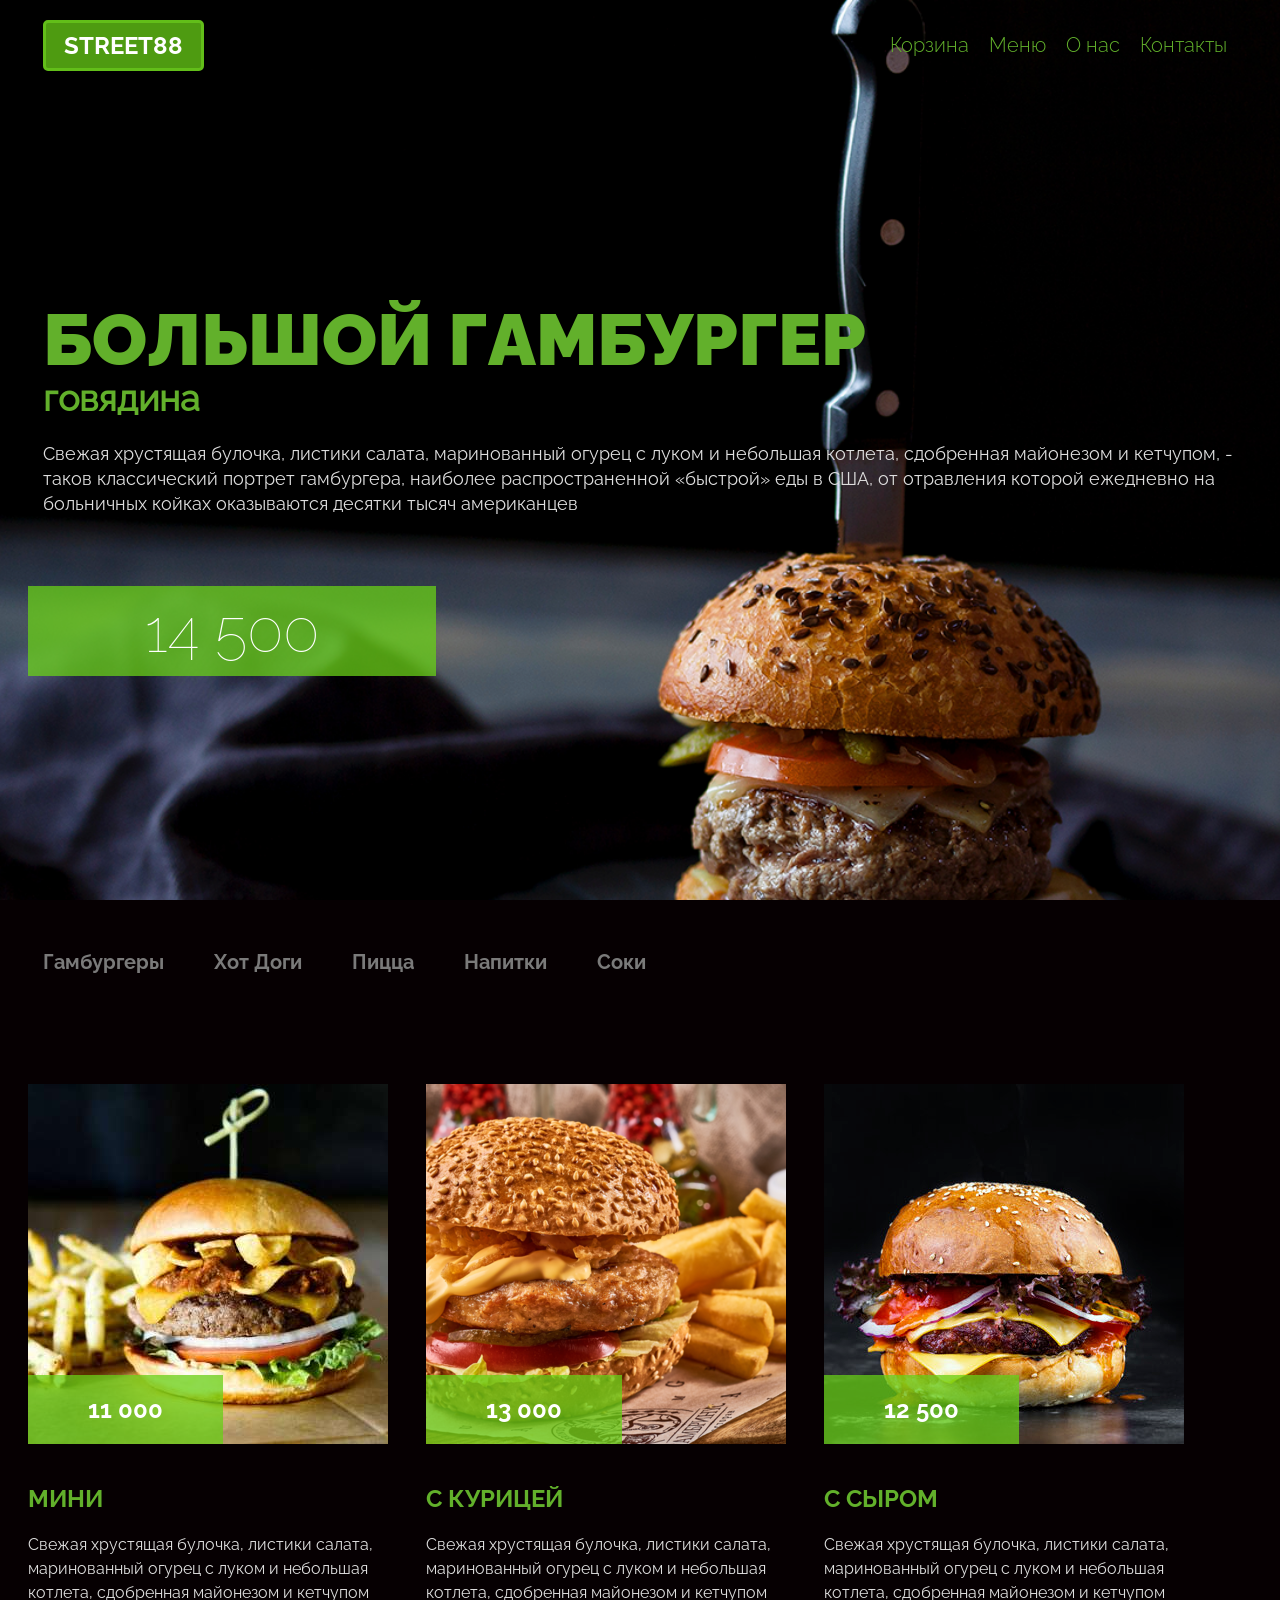
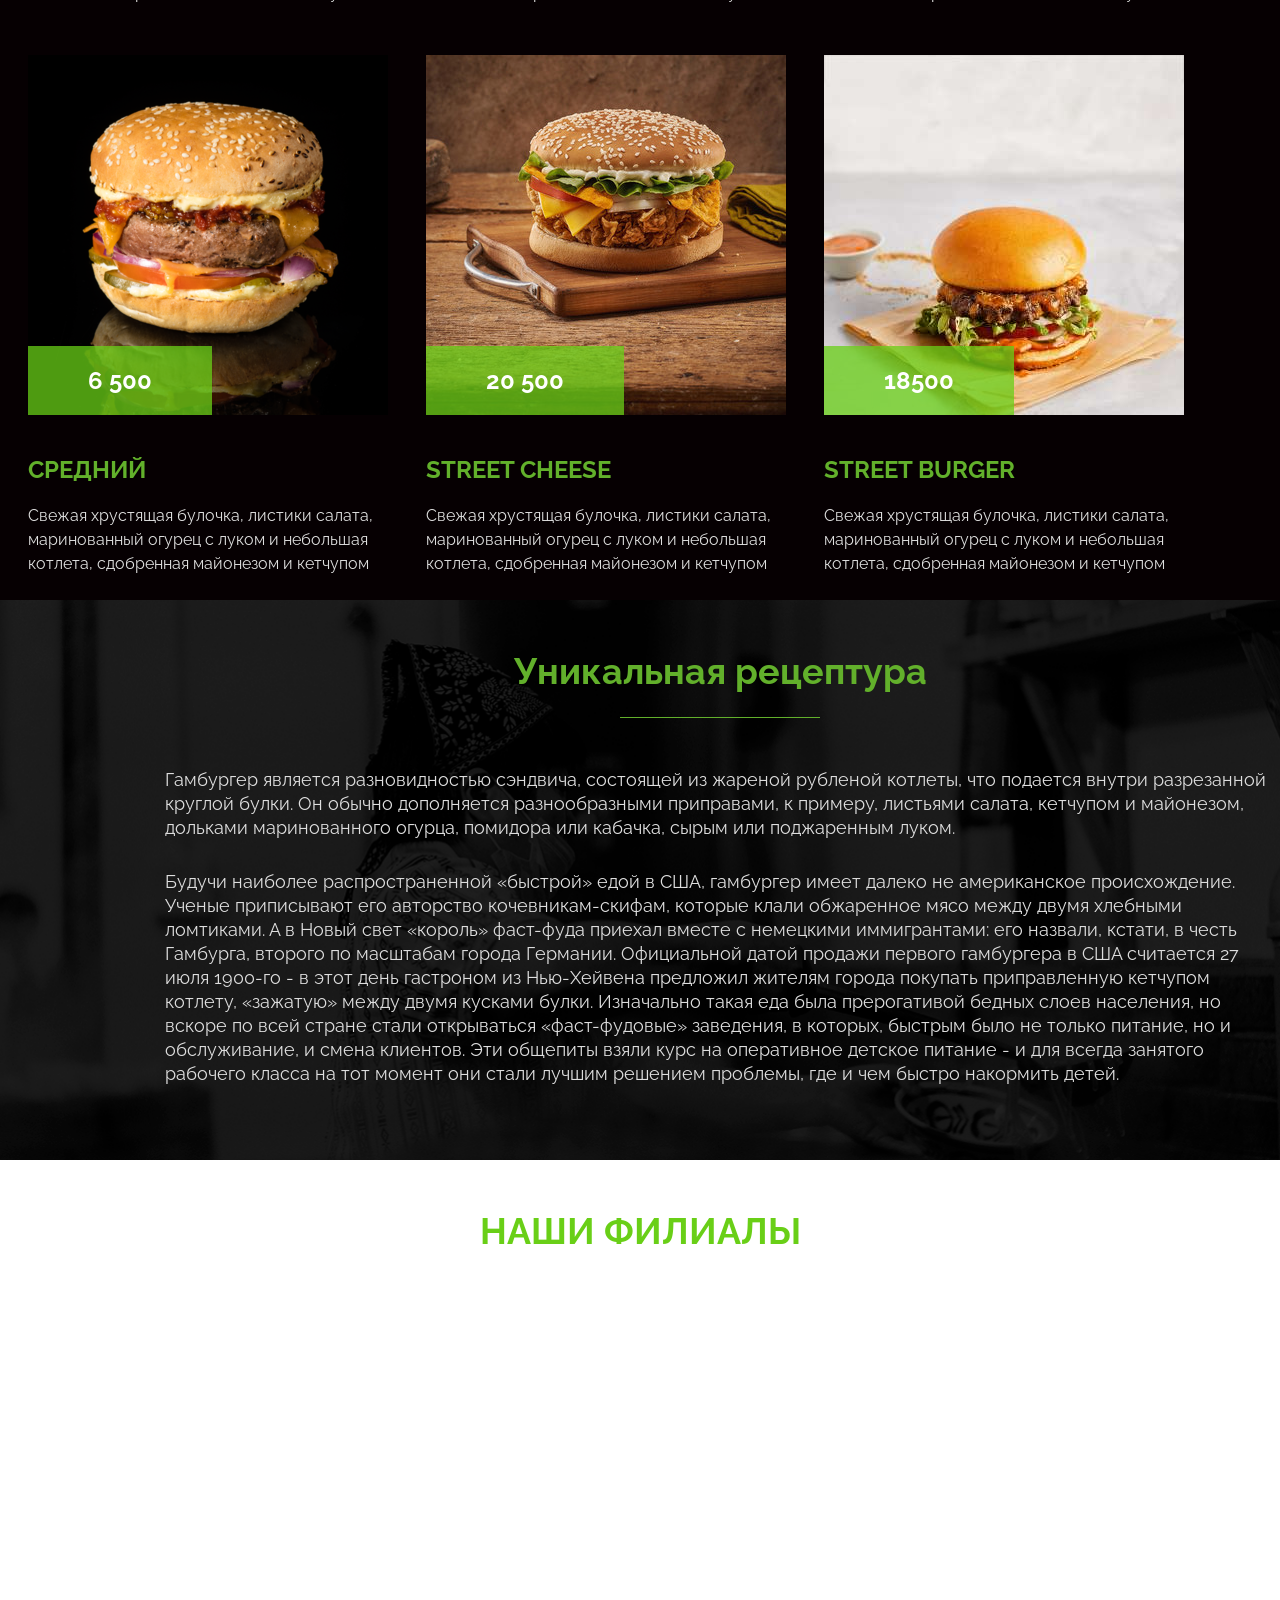
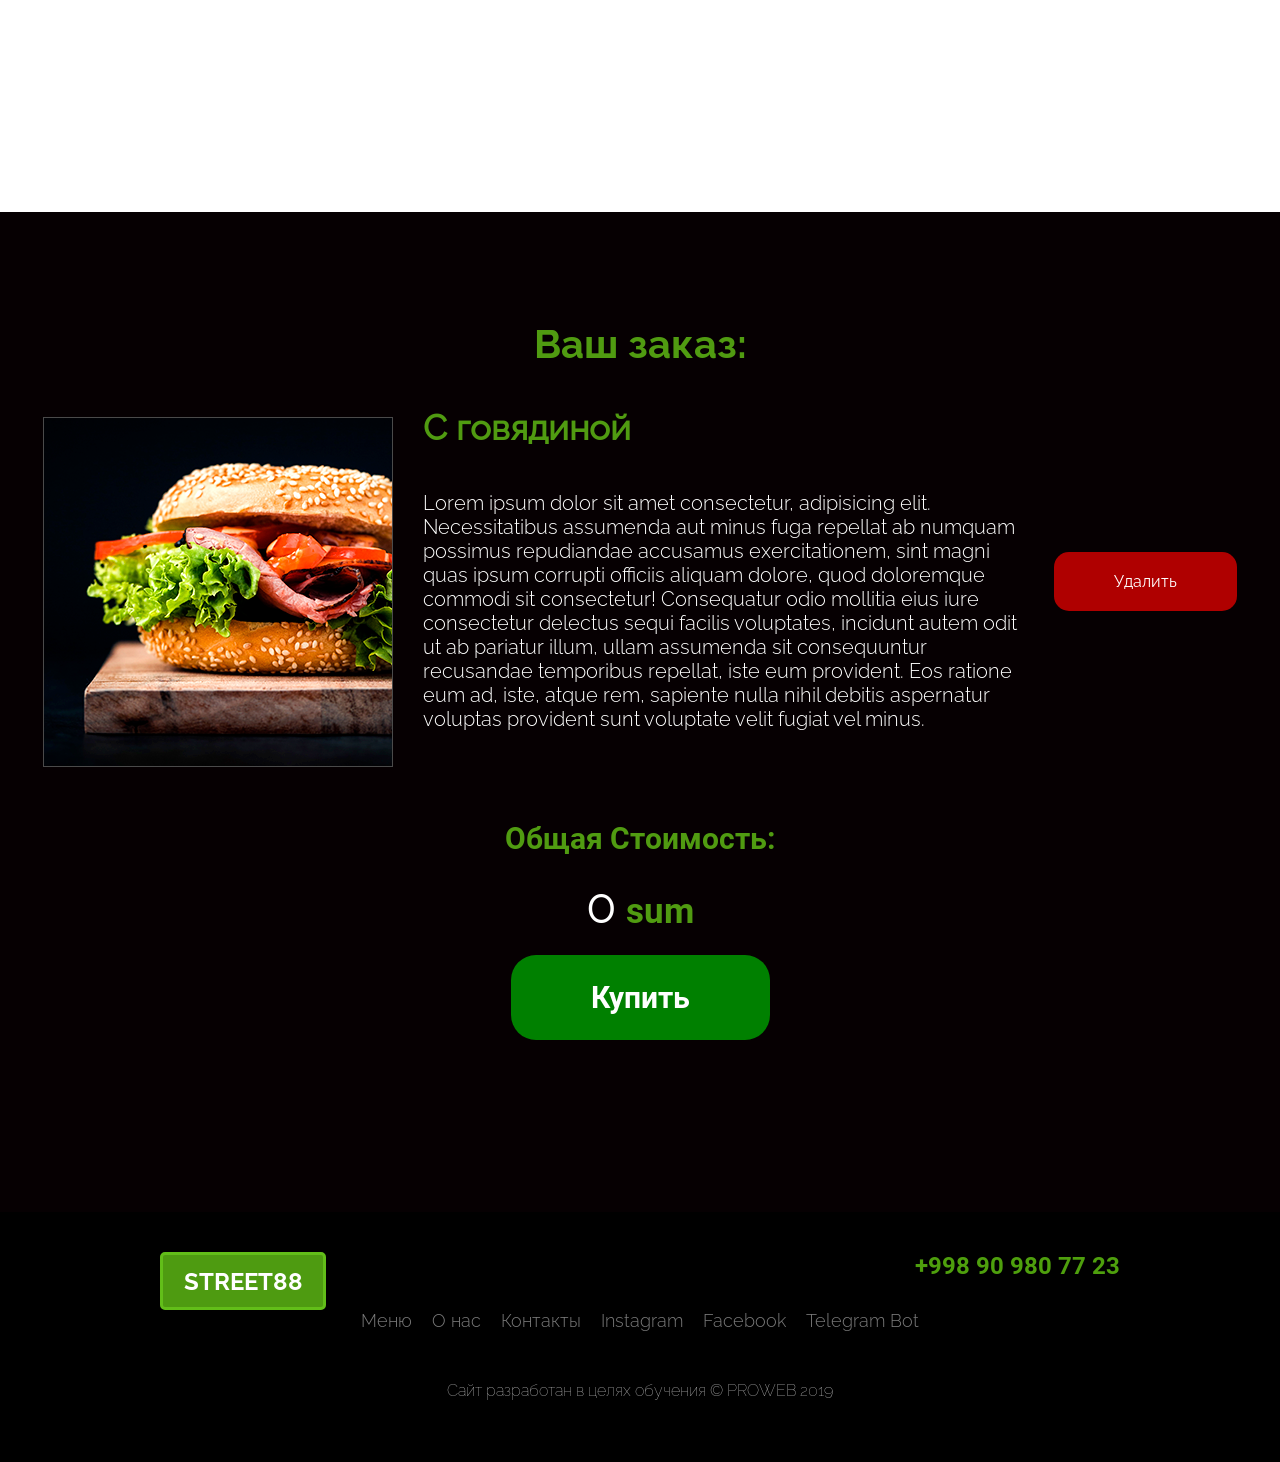
<file: index.html>
<!DOCTYPE html>
<html lang="ru">
<head>
    <meta charset="UTF-8">
    <meta name="viewport" content="width=device-width, initial-scale=1.0">
    <link rel="stylesheet" href="css/style.css">
    <link rel="stylesheet" href="fonts/stylesheet.css">
    <link rel="stylesheet" href="css/bascet.css">
    <link rel="stylesheet" href="css/media.css">
    <title>STREET88</title>
</head>
<body>
    <header class="header">
<div class="container mh-100 d-flex flex-column">
    <nav class="nav d-flex justify-content-between">
        <a href="" class="logo">street88</a>
        <ul class="nav__list d-flex">
            <li><a href="#basckeT" class="nav__list_link">Корзина 
                <span class="basket"></span>
            </a></li>
            <li><a href="#Menu" class="nav__list_link">Меню
            </a></li>
            <li><a href="#About" class="nav__list_link"> О нас
            </a></li>
            <li><a href="#footer" class="nav__list_link">Контакты
            </a></li>
        </ul>
    </nav>
        <div class="header_content flex-grow-1 row flex-column  justify-content-center d-flex">
            <h3 class="header_title col-9">
              Большой Гамбургер
            </h3>   
                  <h2 class="header_underTitle col-2">
                говядина
                </h2>  
                          <p class="header_discription col-12">
                            Свежая хрустящая булочка, листики салата, маринованный огурец с луком и небольшая котлета, сдобренная майонезом и кетчупом, - таков классический портрет гамбургера, наиболее распространенной «быстрой» еды в США, от отравления которой ежедневно на больничных койках оказываются десятки тысяч американцев   
                          </p>
                          <div class="header_price col-4">
                              14 500
                          </div>
        </div>
</div>
    </header>
    <main class="main">
        <div class="main_menu" id="Menu">
            <div class="container">
                    <ul class="main_menu_link">
                        <li>
                            <a href="" class="main_menu_list_link main_menu_list_link_burger active">Гамбургеры</a></li>
                        <li>
                            <a href="" class="main_menu_list_link main_menu_list_link_hotDog">Хот Доги</a></li>
                        <li>
                            <a href="" class="main_menu_list_link main_menu_list_link_pizza">Пицца</a></li>
                        <li>
                            <a href="" class="main_menu_list_link main_menu_list_link_dink">Напитки</a></li>
                        <li>
                            <a href="" class="main_menu_list_link main_menu_list_link_fruct">Соки</a></li>
                    </ul>
                    
                </div>
            <div class="container main__items" >
                <div class="positions row container">
                    <div class="main_restauranst_menu main_burger_menu row active">
                    <div class="main_cards col-4">
                        <div class="card" id="Mini">
                            <div class="card_content">
                                <a href="" class="card_content_add">
                                    Добавить в корзину
                                </a>
                                <p class="card_content_price">
                                    11 000
                                </p>
                                <img src="imges/mini_burger.jpg" alt="" class="card_img_">
                            </div>
                            <h3 class="card_title ">
                                Мини
                            </h3>
                            <p class="card_description">
                                Свежая хрустящая булочка, листики салата, маринованный огурец с луком и небольшая котлета, сдобренная майонезом и кетчупом
                            </p>
                        </div>
                    </div>
                    <div class="main_cards col-4">
                        <div class="card" id="Chicken">
                            <div class="card_content">
                                <a href="" class="card_content_add">
                                    Добавить в корзину
                                </a>
                                <p class="card_content_price">
                                    13 000
                                </p>
                                <img src="imges/chicken_burger.png" alt="" class="card_img_">
                            </div>
                            <h3 class="card_title ">
                                С курицей
                            </h3>
                            <p class="card_description">
                                Свежая хрустящая булочка, листики салата, маринованный огурец с луком и небольшая котлета, сдобренная майонезом и кетчупом
                            </p>
                        </div>
                    </div>
                    <div class="main_cards col-4">
                        <div class="card" id="Cheese">
                            <div class="card_content">
                                <a href="" class="card_content_add">
                                    Добавить в корзину
                                </a>
                                <p class="card_content_price">
                                    12 500
                                </p>
                                <img src="imges/cheese_burger.png" alt="" class="card_img_">
                            </div>
                            <h3 class="card_title ">
                                С сыром
                            </h3>
                            <p class="card_description">
                                Свежая хрустящая булочка, листики салата, маринованный огурец с луком и небольшая котлета, сдобренная майонезом и кетчупом
                            </p>
                        </div>
                    </div>
                    <div class="main_cards col-4">
                        <div class="card" id="Middle">
                            <div class="card_content">
                                <a href="" class="card_content_add">
                                    Добавить в корзину
                                </a>
                                <p class="card_content_price">
                                    6 500
                                </p>
                                <img src="imges/middle_burger.png" alt="" class="card_img_">
                            </div>
                            <h3 class="card_title ">
                                Средний
                            </h3>
                            <p class="card_description">
                                Свежая хрустящая булочка, листики салата, маринованный огурец с луком и небольшая котлета, сдобренная майонезом и кетчупом
                            </p>
                        </div>
                    </div>
                    <div class="main_cards col-4">
                        <div class="card" id="StreetCh">
                            <div class="card_content">
                                <a href="" class="card_content_add">
                                    Добавить в корзину
                                </a>
                                <p class="card_content_price">
                                    20 500
                                </p>
                                <img src="imges/Street Cheese.jpg" alt="" class="card_img_">
                            </div>
                            <h3 class="card_title ">
                                Street Cheese
                            </h3>
                            <p class="card_description">
                                Свежая хрустящая булочка, листики салата, маринованный огурец с луком и небольшая котлета, сдобренная майонезом и кетчупом
                            </p>
                        </div>
                    </div>
                    <div class="main_cards col-4">
                        <div class="card" id="Street">
                            <div class="card_content">
                                <a href="" class="card_content_add">
                                    Добавить в корзину
                                </a>
                                <p class="card_content_price">
                                    18500
                                </p>
                                <img src="imges/STREET BURGER.jpg" alt="" class="card_img_">
                            </div>
                            <h3 class="card_title ">
                                Street Burger
                            </h3>
                            <p class="card_description">
                                Свежая хрустящая булочка, листики салата, маринованный огурец с луком и небольшая котлета, сдобренная майонезом и кетчупом
                            </p>
                        </div>
                    </div>                        
                    </div>
                    <div class="main_restauranst_menu main_hotDog_menu row">
                        <div class="main_cards col-4">
                            <div class="card" id="Royal">
                                <div class="card_content">
                                    <a href="" class="card_content_add">
                                        Добавить в корзину
                                    </a>
                                    <p class="card_content_price">
                                        13 500
                                    </p>
                                    <img src="imges/HotDog.png" alt="" class="card_img_ hotDobcardsImg">
                                </div>
                                <h3 class="card_title ">
                                    Королевский
                                </h3>
                                <p class="card_description">
                                    Свежая хрустящая булочка, листики салата, маринованный огурец с луком и небольшая сосиска, сдобренная майонезом и кетчупом
                                </p>
                            </div>
                        </div>
                        <div class="main_cards col-4">
                            <div class="card" id="Classical">
                                <div class="card_content">
                                    <a href="" class="card_content_add">
                                        Добавить в корзину
                                    </a>
                                    <p class="card_content_price">
                                        7000
                                    </p>
                                    <img src="imges/png-transparent-hot-dog-bun-hamburger-toast-hot-dog-food-beef-ketchup-thumbnail-removebg-preview.png" alt="" class="card_img_ hotDobcardsImg">
                                </div>
                                <h3 class="card_title ">
                                    Классический Хотдог
                                </h3>
                                <p class="card_description">
                                    Свежая хрустящая булочка, листики салата, маринованный огурец с луком и небольшая сосиска, сдобренная майонезом и кетчупом
                                </p>
                            </div>
                        </div>
                        <div class="main_cards col-4">
                            <div class="card" id="Hotdog">
                                <div class="card_content">
                                    <a href="" class="card_content_add">
                                        Добавить в корзину
                                    </a>
                                    <p class="card_content_price">
                                        9000
                                    </p>
                                    <img src="imges/Hotdog_O-removebg-preview.png" alt="" class="card_img_ hotDobcardsImg">
                                </div>
                                <h3 class="card_title ">
                                    Обычный Хотдог
                                </h3>
                                <p class="card_description">
                                    Свежая хрустящая булочка, листики салата, маринованный огурец с луком и небольшая сосиска, сдобренная майонезом и кетчупом
                                </p>
                            </div>
                        </div>
                        <div class="main_cards col-4">
                            <div class="card" id="Big">
                                <div class="card_content">
                                    <a href="" class="card_content_add">
                                        Добавить в корзину
                                    </a>
                                    <p class="card_content_price">
                                        8500
                                    </p>
                                    <img src="imges/Big HotDog.jpg" alt="" class="card_img_ hotDobcardsImg">
                                </div>
                                <h3 class="card_title ">
                                    Обычный Хотдог
                                </h3>
                                <p class="card_description">
                                    Свежая хрустящая булочка, листики салата, маринованный огурец с луком и небольшая сосиска, сдобренная майонезом и кетчупом
                                </p>
                            </div>
                        </div>
                        <div class="main_cards col-4">
                            <div class="card" id="CheeseH">
                                <div class="card_content">
                                    <a href="" class="card_content_add">
                                        Добавить в корзину
                                    </a>
                                    <p class="card_content_price">
                                        10 000
                                    </p>
                                    <img src="imges/CheeseH.jpg" alt="" class="card_img_ hotDobcardsImg">
                                </div>
                                <h3 class="card_title ">
                                    Сырный Хотдог
                                </h3>
                                <p class="card_description">
                                    Свежая хрустящая булочка, листики салата, маринованный огурец с луком и небольшая сосиска, сдобренная майонезом и кетчупом
                                </p>
                            </div>
                        </div>
                        <div class="main_cards col-4">
                            <div class="card" id="MiddleH">
                                <div class="card_content">
                                    <a href="" class="card_content_add">
                                        Добавить в корзину
                                    </a>
                                    <p class="card_content_price">
                                        6 500
                                    </p>
                                    <img src="imges/HotDog.png" alt="" class="card_img_ hotDobcardsImg">
                                </div>
                                <h3 class="card_title ">
                                    Обычный Хотдог
                                </h3>
                                <p class="card_description">
                                    Свежая хрустящая булочка, листики салата, маринованный огурец с луком и небольшая сосиска, сдобренная майонезом и кетчупом
                                </p>
                            </div>
                        </div>                        
                    </div>
                    <div class="main_restauranst_menu main_Pizza_menu row">
                        <div class="main_cards col-4">
                            <div class="card" id="Pepperoni">
                                <div class="card_content">
                                    <a href="" class="card_content_add">
                                        Добавить в корзину
                                    </a>
                                    <p class="card_content_price">
                                        60 000
                                    </p>
                                    <img src="imges/peperoni.jpg" alt="" class="card_img_">
                                </div>
                                <h3 class="card_title ">
                                    Пепперони
                                </h3>
                                <p class="card_description">
                                    Свежая хрустящая булочка, листики салата, маринованный огурец с луком и небольшая сосиска, сдобренная майонезом и кетчупом
                                </p>
                            </div>
                        </div>
                        <div class="main_cards col-4">
                            <div class="card" id="Combined">
                                <div class="card_content">
                                    <a href="" class="card_content_add">
                                        Добавить в корзину
                                    </a>
                                    <p class="card_content_price">
                                        61 000
                                    </p>
                                    <img src="imges/Комбинированная.jpg" alt="" class="card_img_">
                                </div>
                                <h3 class="card_title ">
                                    Комбинированная
                                </h3>
                                <p class="card_description">
                                    Свежая хрустящая булочка, листики салата, маринованный огурец с луком и небольшая сосиска, сдобренная майонезом и кетчупом
                                </p>
                            </div>
                        </div>
                        <div class="main_cards col-4">
                            <div class="card" id="Caesar">
                                <div class="card_content">
                                    <a href="" class="card_content_add">
                                        Добавить в корзину
                                    </a>
                                    <p class="card_content_price">
                                        63 000
                                    </p>
                                    <img src="imges/cesar.jpg" alt="" class="card_img_">
                                </div>
                                <h3 class="card_title ">
                                    Цезарь
                                </h3>
                                <p class="card_description">
                                    Свежая хрустящая булочка, листики салата, маринованный огурец с луком и небольшая сосиска, сдобренная майонезом и кетчупом
                                </p>
                            </div>
                        </div>
                        <div class="main_cards col-4">
                            <div class="card" id="Four">
                                <div class="card_content">
                                    <a href="" class="card_content_add">
                                        Добавить в корзину
                                    </a>
                                    <p class="card_content_price">
                                        56 000
                                    </p>
                                    <img src="imges/chetire-sezona.jpg" alt="" class="card_img_">
                                </div>
                                <h3 class="card_title ">
                                    Четыре сезона
                                </h3>
                                <p class="card_description">
                                    Свежая хрустящая булочка, листики салата, маринованный огурец с луком и небольшая сосиска, сдобренная майонезом и кетчупом
                                </p>
                            </div>
                        </div>
                        <div class="main_cards col-4">
                            <div class="card" id="FourCh">
                                <div class="card_content">
                                    <a href="" class="card_content_add">
                                        Добавить в корзину
                                    </a>
                                    <p class="card_content_price">
                                        63 000
                                    </p>
                                    <img src="imges/chetire-sira.jpg" alt="" class="card_img_">
                                </div>
                                <h3 class="card_title ">
                                    Четыре Сыра
                                </h3>
                                <p class="card_description">
                                    Свежая хрустящая булочка, листики салата, маринованный огурец с луком и небольшая сосиска, сдобренная майонезом и кетчупом
                                </p>
                            </div>
                        </div>
                        <div class="main_cards col-4">
                            <div class="card" id="Mushroom">
                                <div class="card_content">
                                    <a href="" class="card_content_add">
                                        Добавить в корзину
                                    </a>
                                    <p class="card_content_price">
                                        54 000
                                    </p>
                                    <img src="imges/gribnaya-1.jpg" alt="" class="card_img_">
                                </div>
                                <h3 class="card_title ">
                                    Грибная
                                </h3>
                                <p class="card_description">
                                    Свежая хрустящая булочка, листики салата, маринованный огурец с луком и небольшая сосиска, сдобренная майонезом и кетчупом
                                </p>
                            </div>
                        </div>                        
                    </div>
                    <div class="main_restauranst_menu main_Drinks_menu row">
                        <div class="main_cards col-4">
                            <div class="card" id="Coca">
                                <div class="card_content">
                                    <a href="" class="card_content_add">
                                        Добавить в корзину
                                    </a>
                                    <p class="card_content_price">
                                        7 000
                                    </p>
                                    <img src="imges/кока-кола_0_5-removebg-preview.png" alt="" class="card_img_">
                                </div>
                                <h3 class="card_title ">
                                    Coca-Cola 0.5
                                </h3>
                                <p class="card_description">
                                    Свежая хрустящая булочка, листики салата, маринованный огурец с луком и небольшая сосиска, сдобренная майонезом и кетчупом
                                </p>
                            </div>
                        </div>
                        <div class="main_cards col-4">
                            <div class="card" id="Vater">
                                <div class="card_content">
                                    <a href="" class="card_content_add">
                                        Добавить в корзину
                                    </a>
                                    <p class="card_content_price">
                                        2 500
                                    </p>
                                    <img src="imges/ВлдаСГазом-removebg-preview.png" alt="" class="card_img_">
                                </div>
                                <h3 class="card_title ">
                                    Вода с газом 0,5 л
                                </h3>
                                <p class="card_description">
                                    Свежая хрустящая булочка, листики салата, маринованный огурец с луком и небольшая сосиска, сдобренная майонезом и кетчупом
                                </p>
                            </div>
                        </div>
                        <div class="main_cards col-4">
                            <div class="card" id="Mojito">
                                <div class="card_content">
                                    <a href="" class="card_content_add">
                                        Добавить в корзину
                                    </a>
                                    <p class="card_content_price">
                                        15 900
                                    </p>
                                    <img src="imges/МохитоКлассический.jpg" alt="" class="card_img_">
                                </div>
                                <h3 class="card_title ">
                                    Мохито Классический
                                </h3>
                                <p class="card_description">
                                    Свежая хрустящая булочка, листики салата, маринованный огурец с луком и небольшая сосиска, сдобренная майонезом и кетчупом
                                </p>
                            </div>
                        </div>
                        <div class="main_cards col-4">
                            <div class="card" id="Juice">
                                <div class="card_content">
                                    <a href="" class="card_content_add">
                                        Добавить в корзину
                                    </a>
                                    <p class="card_content_price">
                                        20 000 
                                    </p>
                                    <img src="imges/espresso_coffe-removebg-preview.png" alt="" class="card_img_">
                                </div>
                                <h3 class="card_title ">
                                    Кофе Эспрессо 
                                </h3>
                                <p class="card_description">
                                    Свежая хрустящая булочка, листики салата, маринованный огурец с луком и небольшая сосиска, сдобренная майонезом и кетчупом
                                </p>
                            </div>
                        </div>
                        <div class="main_cards col-4">
                            <div class="card" id="Pepsi">
                                <div class="card_content">
                                    <a href="" class="card_content_add">
                                        Добавить в корзину
                                    </a>
                                    <p class="card_content_price">
                                        9 500
                                    </p>
                                    <img src="imges/napitok-pepsi-kola.jpg" alt="" class="card_img_">
                                </div>
                                <h3 class="card_title ">
                                    Pepsi 1.5 L
                                </h3>
                                <p class="card_description">
                                    Свежая хрустящая булочка, листики салата, маринованный огурец с луком и небольшая сосиска, сдобренная майонезом и кетчупом
                                </p>
                            </div>
                        </div>
                        <div class="main_cards col-4">
                            <div class="card" id="Dark">
                                <div class="card_content">
                                    <a href="" class="card_content_add">
                                        Добавить в корзину
                                    </a>
                                    <p class="card_content_price">
                                        5000 
                                    </p>
                                    <img src="imges/koffe.jpg" alt="" class="card_img_">
                                </div>
                                <h3 class="card_title ">
                                    Чёрный кофе
                                </h3>
                                <p class="card_description">
                                    Свежая хрустящая булочка, листики салата, маринованный огурец с луком и небольшая сосиска, сдобренная майонезом и кетчупом
                                </p>
                            </div>
                        </div>                        
                    </div>
                    <div class="main_restauranst_menu main_Juice_menu row">
                        <div class="main_cards col-4">
                            <div class="card" id="CHERRY">
                                <div class="card_content">
                                    <a href="" class="card_content_add">
                                        Добавить в корзину
                                    </a>
                                    <p class="card_content_price">
                                        9 200
                                    </p>
                                    <img src="imges/DenaCherre.png" alt="" class="card_img_">
                                </div>
                                <h3 class="card_title ">
                                    DENA cherry  1L

                                </h3>
                                <p class="card_description">
                                    Свежая хрустящая булочка, листики салата, маринованный огурец с луком и небольшая сосиска, сдобренная майонезом и кетчупом
                                </p>
                            </div>
                        </div>
                        <div class="main_cards col-4">
                            <div class="card" id="APPLE">
                                <div class="card_content">
                                    <a href="" class="card_content_add">
                                        Добавить в корзину
                                    </a>
                                    <p class="card_content_price">
                                        9 200
                                    </p>
                                    <img src="imges/dena_aplle.png" alt="" class="card_img_">
                                </div>
                                <h3 class="card_title ">
                                    DENA apple  1L
                                </h3>
                                <p class="card_description">
                                    Свежая хрустящая булочка, листики салата, маринованный огурец с луком и небольшая сосиска, сдобренная майонезом и кетчупом
                                </p>
                            </div>
                        </div>
                        <div class="main_cards col-4">
                            <div class="card" id="ORANGE">
                                <div class="card_content">
                                    <a href="" class="card_content_add">
                                        Добавить в корзину
                                    </a>
                                    <p class="card_content_price">
                                        9 200
                                    </p>
                                    <img src="imges/denaOrange.png" alt="" class="card_img_">
                                </div>
                                <h3 class="card_title ">
                                    DENA orange  1L
                                </h3>
                                <p class="card_description">
                                    Свежая хрустящая булочка, листики салата, маринованный огурец с луком и небольшая сосиска, сдобренная майонезом и кетчупом
                                </p>
                            </div>
                        </div>
                        <div class="main_cards col-4">
                            <div class="card" id="MULTIFRUIT">
                                <div class="card_content">
                                    <a href="" class="card_content_add">
                                        Добавить в корзину
                                    </a>
                                    <p class="card_content_price">
                                        9 200
                                    </p>
                                    <img src="imges/Multifruit.png" alt="" class="card_img_">
                                </div>
                                <h3 class="card_title ">
                                    DENA multifruit  1L 
                                </h3>
                                <p class="card_description">
                                    Свежая хрустящая булочка, листики салата, маринованный огурец с луком и небольшая сосиска, сдобренная майонезом и кетчупом
                                </p>
                            </div>
                        </div>
                        <div class="main_cards col-4">
                            <div class="card" id="EXOTIC">
                                <div class="card_content">
                                    <a href="" class="card_content_add">
                                        Добавить в корзину
                                    </a>
                                    <p class="card_content_price">
                                        9 200
                                    </p>
                                    <img src="imges/Exotic.png" alt="" class="card_img_">
                                </div>
                                <h3 class="card_title ">
                                    DENA exotic  1L 
                                </h3>
                                <p class="card_description">
                                    Свежая хрустящая булочка, листики салата, маринованный огурец с луком и небольшая сосиска, сдобренная майонезом и кетчупом
                                </p>
                            </div>
                        </div>
                        <div class="main_cards col-4">
                            <div class="card" id="MOJITO">
                                <div class="card_content">
                                    <a href="" class="card_content_add">
                                        Добавить в корзину
                                    </a>
                                    <p class="card_content_price">
                                        9 200
                                    </p>
                                    <img src="imges/Mojito.png" alt="" class="card_img_">
                                </div>
                                <h3 class="card_title ">
                                    DENA mojito  1L 
                                </h3>
                                <p class="card_description">
                                    Свежая хрустящая булочка, листики салата, маринованный огурец с луком и небольшая сосиска, сдобренная майонезом и кетчупом
                                </p>
                            </div>
                        </div>                        
                    </div>
                </div>
            </div>
            </div>
            <div class="footer_main" id="About">
                <div class="footer_main_title">
                Уникальная рецептура
                </div>
                <div class="footer_main_text">
                    <p class="footer_main_text_1">
                        Гамбургер является разновидностью сэндвича, состоящей из жареной рубленой котлеты, что подается внутри разрезанной круглой булки. Он обычно дополняется разнообразными приправами, к примеру, листьями салата, кетчупом и майонезом, дольками маринованного огурца, помидора или кабачка, сырым или поджаренным луком.
                    </p>
                   
                    <p class="footer_main_text_2">
                        Будучи наиболее распространенной «быстрой» едой в США, гамбургер имеет далеко не американское происхождение. Ученые приписывают его авторство кочевникам-скифам, которые клали обжаренное мясо между двумя хлебными ломтиками. А в Новый свет «король» фаст-фуда приехал вместе с немецкими иммигрантами: его назвали, кстати, в честь Гамбурга, второго по масштабам города Германии. Официальной датой продажи первого гамбургера в США считается 27 июля 1900-го - в этот день гастроном из Нью-Хейвена предложил жителям города покупать приправленную кетчупом котлету, «зажатую» между двумя кусками булки. Изначально такая еда была прерогативой бедных слоев населения, но вскоре по всей стране стали открываться «фаст-фудовые» заведения, в которых, быстрым было не только питание, но и обслуживание, и смена клиентов. Эти общепиты взяли курс на оперативное детское питание - и для всегда занятого рабочего класса на тот момент они стали лучшим решением проблемы, где и чем быстро накормить детей.
                    </p>
                </div>
            </div>
            <div class="main_map_title">
                Наши филиалы
            </div>
            <div class="main_map">
                <iframe class="map" src="https://www.google.com/maps/embed?pb=!1m18!1m12!1m3!1d2996.707806973746!2d69.28840151572543!3d41.315219708428195!2m3!1f0!2f0!3f0!3m2!1i1024!2i768!4f13.1!3m3!1m2!1s0x38aef4d376395311%3A0x2f977e6f6b98ad7!2sStreet77!5e0!3m2!1sru!2s!4v1604913145034!5m2!1sru!2s" frameborder="0"  allowfullscreen="" aria-hidden="false" tabindex="0"></iframe>
            </div>
            <section class="bascket" id="basckeT">
                <h2 class="buy_title">
                    Ваш заказ:
                </h2>
                <div class="orders">
                    <div class="orders_content">
                        <div class="orders_cards container">
                            <div class="Orders_Card">
                                <div class="Orders_Card_content">
                                    <div class="Orders_Card_left_content">
                                     <img src="imges/photo.png" alt="" class="Orders_Card">    
                                    </div>
                                    <div class="Orders_Card_right_content">
                                        <h3 class="Orders_Card_title">
                                            С говядиной
                                        </h3>
                                        <p class="Orders_Card_description">
                                            Lorem ipsum dolor sit amet consectetur, adipisicing elit. Necessitatibus assumenda aut minus fuga repellat ab numquam possimus repudiandae accusamus exercitationem, sint magni quas ipsum corrupti officiis aliquam dolore, quod doloremque commodi sit consectetur! Consequatur odio mollitia eius iure consectetur delectus sequi facilis voluptates, incidunt autem odit ut ab pariatur illum, ullam assumenda sit consequuntur recusandae temporibus repellat, iste eum provident. Eos ratione eum ad, iste, atque rem, sapiente nulla nihil debitis aspernatur voluptas provident sunt voluptate velit fugiat vel minus.
                                        </p>
                                    </div>
                                    <div class="Orders_Card_bottom_content">
                                    <a href="" class="Orders_Card_Button">
                                        Удалить
                                    </a>                                    
                                    </div>
    
                                </div>                   
                            </div>
                        </div>
                    </div>
                </div>
                <div class="FinishPrice">
                    <p class="AllPrice">
                        Общая Стоимость:
                    </p>
                    <p class="ThisPrice">
                        <span class="ThisPriceSpan">0</span> sum
                    </p>
                </div>
                <a href="" class="Global_buy_bottom">
                    Купить
                </a>
            </section>
    </main>
    <footer class="footer" id="footer">
        <nav class="footer_nav d-flex flex-column ">
            <div class="footer__nav_margin">
                <div class="footer_content">
                        <a href="" class="footer_logo_right">
                            Street88
                        </a>
                        <p class="footer_num_left">
                            +998 90 980 77 23
                        </p>
                        
                    </div>
               
                <ul class="footer_nav__list d-flex justify-content-center">
                    <li><a href="" class="footer_nav__list_link">Меню           
                        </a></li>
                    <li><a href="" class="footer_nav__list_link">О нас                     
                        </a></li>
                    <li><a href="" class="footer_nav__list_link"> Контакты                      
                        </a></li>
                    <li><a href="" class="footer_nav__list_link">Instagram
                        </a></li>
                    <li><a href="" class="footer_nav__list_link">Facebook
                        </a></li>
                    <li><a href="" class="footer_nav__list_link">Telegram Bot
                        </a></li>
                </ul>
            </div>  
            <div class="footer_warning">
                <p class="warning_PROWEB d-flex justify-content-center">
                    Сайт разработан в целях обучения © PROWEB 2019
                </p>
            </div>  
        </nav>
    </footer>
    <script src="script/script.js"></script>
    <script src="script/basket.js"></script>
    <!-- <script src="script/list.js"></script> -->
</body>
</html>
</file>
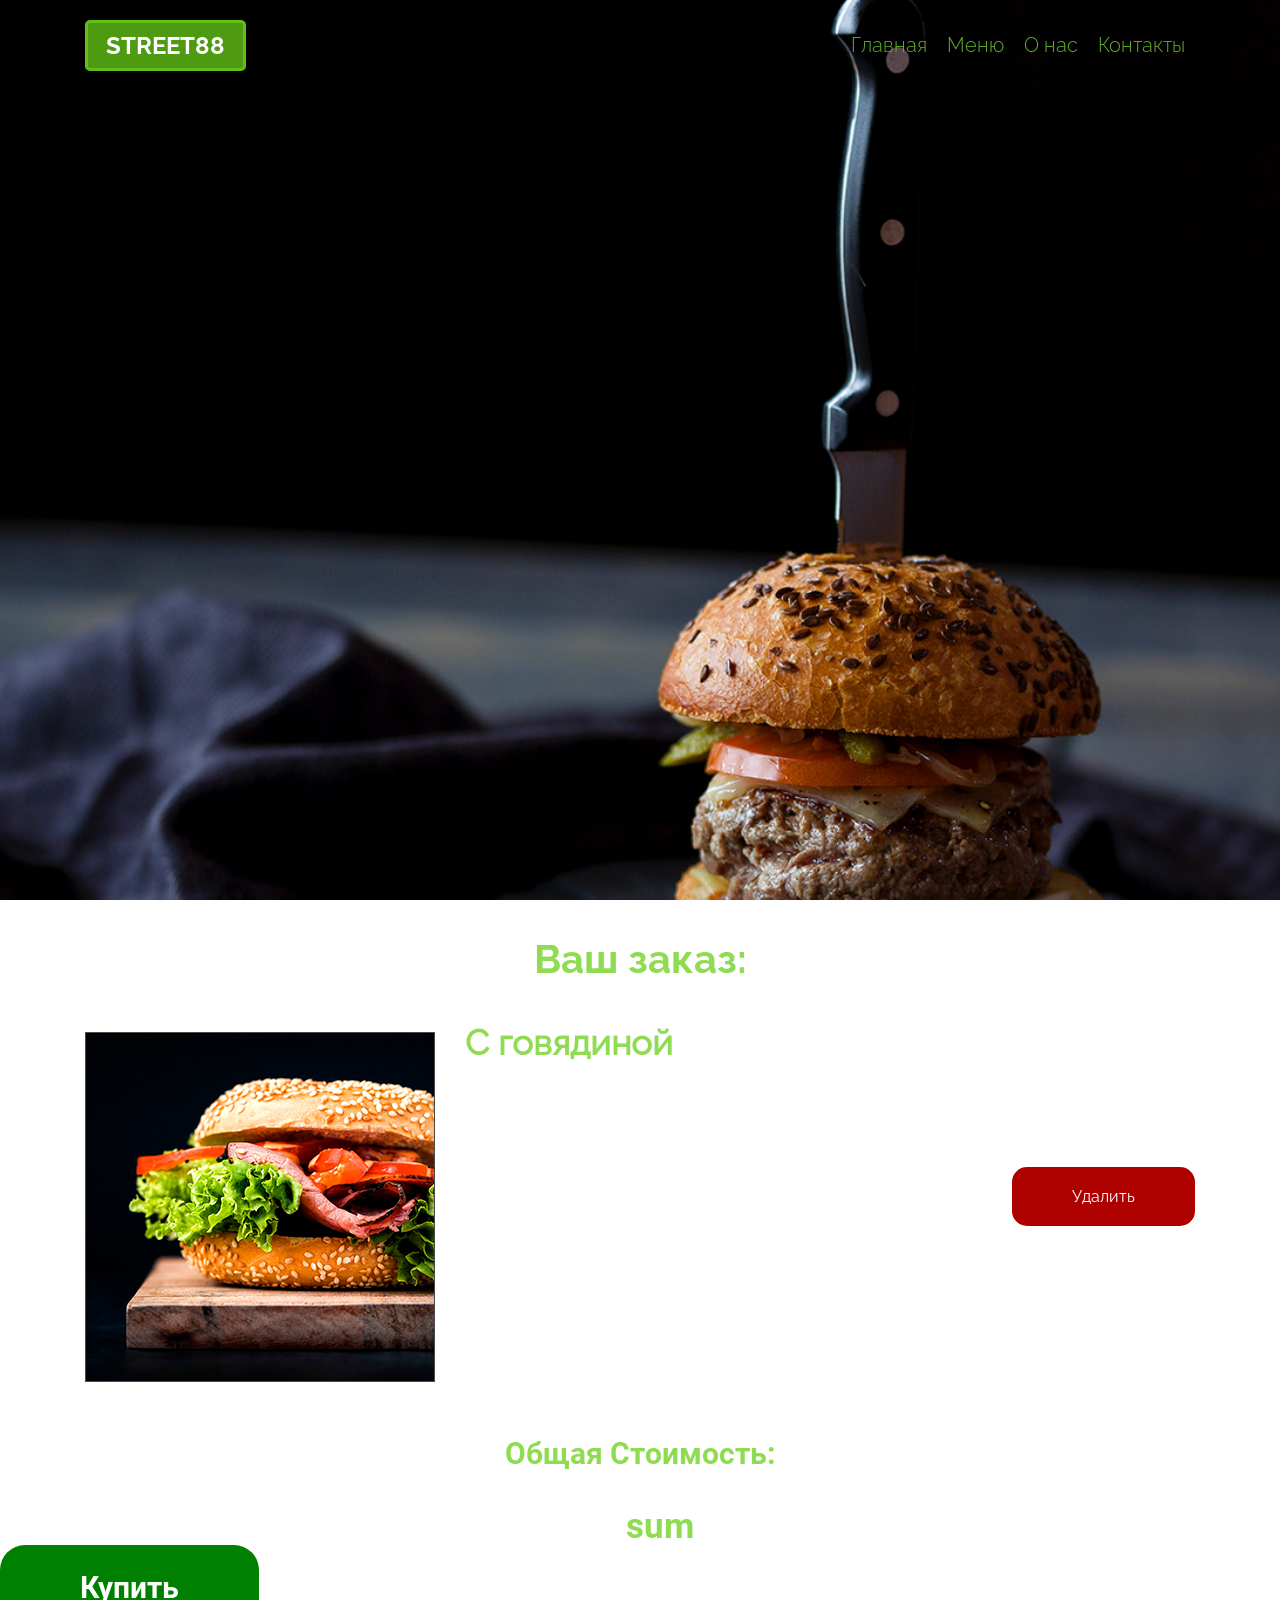
<file: basket.html>
<!DOCTYPE html>
<html lang="ru">
<head>
    <meta charset="UTF-8">
    <meta http-equiv="X-UA-Compatible" content="IE=edge">
    <meta name="viewport" content="width=device-width, initial-scale=1.0">
    <link rel="stylesheet" href="css/bascet.css">
    <link rel="stylesheet" href="css/style.css">
    <link rel="stylesheet" href="fonts/stylesheet.css">
    <title>Bascket</title>
</head>
<body>
    <header class="header">
        <div class="container mh-100 d-flex flex-column">
            <nav class="nav d-flex justify-content-between">
                <a href="" class="logo">street88</a>
                <ul class="nav__list d-flex">
                    <li><a href="index.html" class="nav__list_link">Главная 
                    </a></li>
                    <li><a href="" class="nav__list_link">Меню
                    </a></li>
                    <li><a href="" class="nav__list_link"> О нас
                    </a></li>
                    <li><a href="" class="nav__list_link">Контакты
                    </a></li>
                </ul>
            </nav>
                <div class="header_content flex-grow-1 row flex-column  justify-content-center">
                </div>
        </div>
    </header>
    <main class="main">
        <section class="buy">
            <h2 class="buy_title">
                Ваш заказ:
            </h2>
            <div class="orders">
                <div class="orders_content">
                    <div class="orders_cards container">
                        <div class="Orders_Card">
                            <div class="Orders_Card_content">
                                <div class="Orders_Card_left_content">
                                 <img src="imges/photo.png" alt="" class="Orders_Card">    
                                </div>
                                <div class="Orders_Card_right_content">
                                    <h3 class="Orders_Card_title">
                                        С говядиной
                                    </h3>
                                    <p class="Orders_Card_description">
                                        Lorem ipsum dolor sit amet consectetur, adipisicing elit. Necessitatibus assumenda aut minus fuga repellat ab numquam possimus repudiandae accusamus exercitationem, sint magni quas ipsum corrupti officiis aliquam dolore, quod doloremque commodi sit consectetur! Consequatur odio mollitia eius iure consectetur delectus sequi facilis voluptates, incidunt autem odit ut ab pariatur illum, ullam assumenda sit consequuntur recusandae temporibus repellat, iste eum provident. Eos ratione eum ad, iste, atque rem, sapiente nulla nihil debitis aspernatur voluptas provident sunt voluptate velit fugiat vel minus.
                                    </p>
                                </div>
                                <div class="Orders_Card_bottom_content">
                                <a href="" class="Orders_Card_Button">
                                    Удалить
                                </a>                                    
                                </div>

                            </div>                   
                        </div>
                    </div>
                </div>
            </div>
        </section>
        <div class="FinishPrice">
            <p class="AllPrice">
                Общая Стоимость:
            </p>
            <p class="ThisPrice">
                <span>0</span> sum
            </p>
        </div>
        <a href="" class="Global_buy_bottom">
            Купить
        </a>
    </main>
    <script src="script/script.js"></script>
    <script src="script/basket.js"></script>
    <script src="script/list.js"></script>
</body>
</html>
</file>
<file: css/style.css>
@import '../fonts/stylesheet.css';
@import '../css/media.css';

/* 
font-family: 'Raleway-Light';
font-family: 'Raleway-Regular';
font-family: 'Raleway-Bold';
font-family: 'Raleway-Thin';
font-family: 'Raleway-Black';
font-family: 'Roboto-Bold'; 
*/

:root {
    --f400: 'Raleway-Regular';
    --f100: 'Raleway-Thin';
    --f300: 'Raleway-Light';
    --f700: 'Raleway-Bold';
    --f900: 'Raleway-Black';
    --fR700: 'Roboto-Bold';
    --green: #62b02b;
    --green_75: rgba(105, 207, 23, 0.75);
    --green_90: rgba(105, 207, 23, 0.9);
    --logo_dark: #4e9f0d;
    --logo_light: #62be19;
    --white: #fff;
    --dark: #060002;
    --grey: #7a7a7a;
    --grey_light: #dedede;




    --col-1: calc(100% / 12);
    --col-2: calc(100% / 12 * 2);
    --col-3: calc(100% / 12 * 3);
    --col-4: calc(100% / 12 * 4);
    --col-5: calc(100% / 12 * 5);
    --col-6: calc(100% / 12 * 6);
    --col-7: calc(100% / 12 * 7);
    --col-8: calc(100% / 12 * 8);
    --col-9: calc(100% / 12 * 9);
    --col-10: calc(100% / 12 * 10);
    --col-11: calc(100% / 12 * 11);
    --col-12: 100%;
}

* {
    padding: 0;
    margin: 0;
    text-decoration: none;
    list-style: none;
    box-sizing: border-box;
    font-family: var(--f400);

}

.container {
    max-width: 1140px;
    width: 100%;
    margin: 0 auto;
    padding: 0 15px;
}

.row {
    display: flex;
    flex-wrap: wrap;
    margin: 0 -15px;
    margin-bottom: 100px;
    /* justify-content: center;
    align-items: center; */
}

.col-1 {
    width: var(--col-1);
    padding: 0 15px;
}

.col-1 {
    width: var(--col-1);
    padding: 0 15px;
}

.col-2 {
    width: var(--col-2);
    padding: 0 15px;
}

.col-3 {
    width: var(--col-3);
    padding: 0 15px;
}

.col-4 {
    width: var(--col-4);
    /* padding: 0 15px; */
}

.col-5 {
    width: var(--col-5);
    padding: 0 15px;
}

.col-6 {
    width: var(--col-6);
    padding: 0 15px;
}

.col-7 {
    width: var(--col-7);
    padding: 0 15px;
}

.col-8 {
    width: var(--col-8);
    padding: 0 15px;
}

.col-9 {
    width: var(--col-9);
    padding: 0 15px;
}

.col-10 {
    width: var(--col-10);
    padding: 0 15px;
}

.col-11 {
    width: var(--col-11);
    padding: 0 15px;
}

.col-12 {
    width: auto;
    padding: 0 15px;
}

.justify-content-center {
    justify-content: center;
}

.justify-content-between {
    justify-content: space-between;
}

.justify-content-start {
    justify-content: flex-start;
}

.justify-content-end {
    justify-content: flex-end;
}

.justify-content-around {
    justify-content: space-around;
}

.align-items-center {
    align-items: center;
}

.align-items-start {
    align-items: flex-start;
}

.align-items-and {
    align-items: flex-end;
}

.flex-column {
    flex-direction: column;
}

.flex-grow-1 {
    flex-grow: 1;
}

.d-flex {
    display: flex;
}

.flew-wrap {
    flex-wrap: wrap;
}

.mh-100 {
    min-height: 100vh;
}

.ml-auto {
    margin-left: auto;
}

.mr-auto {
    margin-right: auto;
}
.main_restauranst_menu{
    opacity: 0;
    position: relative;
    max-height: 0;
    max-width: 100%;
    margin-top: -110px;
    margin-bottom: 50px;
}
.active{
    margin-top: 0;
    max-height: 100%;
    z-index: 1;
    opacity: 1;
}
.card_img_{
    background: #fff;
}
.positions{
    position: absolute;
    min-height: max-content;    
}
/* ====================header==================== */
.header {
    background: url(../imges/bg_img.png) no-repeat center center / cover;
    min-width: 100vh;
}

.nav__list_link {
    color: var(--green);
    font-size: 20px;
    font-family: var(--f300);
    padding: 33px 10px;
    display: inline-block;
}

.nav__list_link:hover {
    background: var(--green_75);
    color: var(--white);
}

.logo {
    font-family: 'Raleway-Bold';
    font-size: 24px;
    padding: 8px 18px;
    border: 3px solid var(--logo_light);
    border-radius: 5px;
    text-transform: uppercase;
    color: var(--white);
    background: var(--green_75);
}

.nav {
    align-items: center;
}

.header_title {
    font-family: var(--f900);
    font-size: 72px;
    color: var(--green);
    text-transform: uppercase;
    line-height: 52px;
}

.header_underTitle {
    font-family: var(--f400);
    font-size: 36px;
    color: var(--green);
    line-height: 25px;
    margin-top: 20px;
    margin-bottom: 30px;
}

.header_discription {
    font-size: 18px;
    font-family: var(--f400);
    line-height: 25px;
    color: var(--grey_light);
    margin-bottom: 70px;
}

.header_price {
    font-family: var(--f100);
    font-size: 60px;
    color: var(--white);
    background: var(--green_75);
    line-height: 40px;
    padding: 28px 90px;
}

/* ====================/header==================== */
/* ====================main==================== */


.main_menu {
    background: var(--dark);
    padding-top: 50px;
    padding-bottom: 105px;
    min-height: 1300px;
}

.main_menu_link {
    display: flex;
    margin-bottom: 110px;
}
.main_menu_list_link {
    color: var(--grey);
    font-family: var(--f700);
    font-size: 20px;
    margin-right: 50px;
    margin-bottom: 70px;
}
.main_menu_list_link:hover {
    color: var(--green);
}
img{
    max-width: 360px;
    max-height: 360px;
}
/* .main_cards {
    margin-right: 30px;
} */

.card_content {
    max-width: 360px;
    max-height: 360px;
    margin-bottom: 40px;
    position: relative;
    overflow: hidden;
}
.card_content img {
    width: 100%;
    height: 100%;
    /* object-fit: cover; */
}
.hotDobcardsImg{
    background: rgb(4,8,11);
    background: linear-gradient(45deg, rgba(4,8,11,1) 0%, rgba(39,39,39,1) 100%);
}

.card_title {
    margin-bottom: 20px;
    font-family: var(--f700);
    font-size: 24px;
    color: var(--green);
    text-transform: uppercase;
}

.card_description {
    color: var(--grey_light);
    font-family: var(--f400);
    font-size: 16px;
    line-height: 24px;
}

.card_content_add {
    position: absolute;
    color: white;
    align-items: center;
    font-family: var(--f700);
    font-size: 24px;
    display: flex;
    justify-content: center;
    width: 100%;
    height: 100%;
    background: var(--green_90);
    opacity: 0;
    transition: 500ms;
}

.card_content_price {
    max-height: 100%;
    position: absolute;
    color: var(--white);
    font-size: 24px;
    font-family: var(--f700);
    padding: 20px 60px;
    background: var(--green_75);
    transition: 400ms;
    opacity: 1;
    bottom: 0;
}

.card_content:hover .card_content_add {
    opacity: 1;
}

.card_content:hover .card_content_price {
    opacity: 0;
}

.card:nth-of-type(1),
.card:nth-of-type(2),
.card:nth-of-type(3) {
    margin-bottom: 50px;
}

.footer_main{
    background: url(../imges/section_bg.png) center /cover;
    min-width: 1440px;
    min-height: 560px;
    background-repeat: no-repeat;
}

.footer_main_title {
    font-size: 36px;
    font-family: var(--f700);
    color: var(--green);
    display: flex;
    justify-content: center;
    padding-top: 50px;
    flex-direction: column;
    align-items: center;
    margin-bottom: 50px;
}
.footer_main_title:after{
    margin-top: 25px;
    width: 200px;
    height: 1px;
    background: var(--green);
    content: '';
}

.footer_main_text {
    margin-top: 50px;
}

.footer_main_text_1 {
    font-family: var(--f400);
    font-size: 18px;
    color: var(--grey_light);
    line-height: 24px;
    margin-left: 165px;
    margin-right: 165px;
    margin-bottom: 30px;
}

.footer_main_text_2 {
    font-family: var(--f400);
    font-size: 18px;
    color: var(--grey_light);
    line-height: 24px;
    margin-left: 165px;
    margin-right: 165px;
}

.main_map_title {
    font-family: var(--f700);
    font-size: 36px;
    color: #69cf17;
    display: flex;
    justify-content: center;
    margin-top: 50px;
    margin-bottom: 60px;
    text-transform: uppercase;
}

.main_map {
    display: flex;
    justify-content: center;
    min-width: 1110px;
    height: 500px;
}
.map{
    width: 100%;
    height: 500px;
}

/* ====================/main==================== */
/* ====================footer==================== */
.footer_nav {
    background: black;
    min-width: 1140px;
    min-height: 250px;
}

.footer_content {
    display: flex;
    justify-content: space-between;
}

.footer_logo_right {
    font-family: 'Raleway-Bold';
    font-size: 24px;
    padding: 12px 20px 11px 21px;
    border: 3px solid var(--logo_light);
    border-radius: 5px;
    text-transform: uppercase;
    color: var(--white);
    background: var(--green_75);
    display: block;

}

.footer__nav_margin {
    margin-top: 40px;
    margin-left: 160px;
    margin-right: 160px;
    margin-bottom: 50px;
}

.footer_num_left {
    font-size: 24px;
    font-family: var(--fR700);
    color: var(--logo_dark);
}

.footer_nav__list_link {
    color: var(--grey);
    font-size: 18px;
    font-family: var(--f300);
    padding: 33px 10px;
    /* display: inline-block; */
}

.warning_PROWEB{
    color: var(--grey_light);
    font-family: var(--f100);
    font-size: 16px;

}
/* ====================/footer==================== */

.createElement{
    width: 100px;
    height: 100px;
    background: red;
}
</file>
<file: fonts/stylesheet.css>
@font-face {
    font-family: 'Roboto-Bold';
    src: url('Roboto-Bold.eot');
    src: url('Roboto-Bold.eot?#iefix') format('embedded-opentype'),
        url('Roboto-Bold.woff2') format('woff2'),
        url('Roboto-Bold.woff') format('woff'),
        url('Roboto-Bold.ttf') format('truetype');
    font-weight: bold;
    font-style: normal;
    font-display: swap;
}

@font-face {
    font-family: 'Raleway-Black';
    src: url('Raleway-Black.eot');
    src: url('Raleway-Black.eot?#iefix') format('embedded-opentype'),
        url('Raleway-Black.woff2') format('woff2'),
        url('Raleway-Black.woff') format('woff'),
        url('Raleway-Black.ttf') format('truetype');
    font-weight: 900;
    font-style: normal;
    font-display: swap;
}

@font-face {
    font-family: 'Raleway-Thin';
    src: url('Raleway-Thin.eot');
    src: url('Raleway-Thin.eot?#iefix') format('embedded-opentype'),
        url('Raleway-Thin.woff2') format('woff2'),
        url('Raleway-Thin.woff') format('woff'),
        url('Raleway-Thin.ttf') format('truetype');
    font-weight: 100;
    font-style: normal;
    font-display: swap;
}

@font-face {
    font-family: 'Raleway-Bold';
    src: url('Raleway-Bold.eot');
    src: url('Raleway-Bold.eot?#iefix') format('embedded-opentype'),
        url('Raleway-Bold.woff2') format('woff2'),
        url('Raleway-Bold.woff') format('woff'),
        url('Raleway-Bold.ttf') format('truetype');
    font-weight: bold;
    font-style: normal;
    font-display: swap;
}

@font-face {
    font-family: 'Raleway-Regular';
    src: url('Raleway-Regular.eot');
    src: url('Raleway-Regular.eot?#iefix') format('embedded-opentype'),
        url('Raleway-Regular.woff2') format('woff2'),
        url('Raleway-Regular.woff') format('woff'),
        url('Raleway-Regular.ttf') format('truetype');
    font-weight: normal;
    font-style: normal;
    font-display: swap;
}

@font-face {
    font-family: 'Raleway-Light';
    src: url('Raleway-Light.eot');
    src: url('Raleway-Light.eot?#iefix') format('embedded-opentype'),
        url('Raleway-Light.woff2') format('woff2'),
        url('Raleway-Light.woff') format('woff'),
        url('Raleway-Light.ttf') format('truetype');
    font-weight: 300;
    font-style: normal;
    font-display: swap;
}
</file>
<file: css/bascet.css>
/* ==================== main ==================== */
.bascket{
    padding-bottom: 50px;
    background: var(--dark);
    min-height: 1000px;
    display: flex;
    flex-wrap: wrap;
    flex-direction: column;
    align-items: center;
    justify-content: center;
}
.buy_title{
    color: var(--green_75);
    font-family: var(--f700);
    font-size: 60px;
    text-align: center;
    padding-top: 35px;
}
.Orders_Card{
    margin-top: 25px;
}
.Orders_Card_content{
    display: flex;
    justify-content: center;
    max-width: 100%;
    max-height: 360px;   
}
.Orders_Card_right_content{
    margin-left: 30px;
    display: flex;
    flex-wrap: wrap;
    /* justify-content: space-evenly; */
}
.Orders_Card_bottom_content{
    display: flex;
    flex-direction: column;
    justify-content: center;
}
.Orders_Card_title{
    font-family: var(--f400);
    font-size: 35px;
    color: var(--green_75);
    margin-bottom: 15px;
    margin-top: 15px;
    min-width: 220px;
    max-height: 30px;
}
.Orders_Card_description{
    font-family: var(--f300);
    font-size: 20px;
    color: #fff;
    max-width: 600px;  
}
.Orders_Card_Button{
    padding: 20px 60px 20px 60px;
    background: rgb(175, 0, 0);
    color: #fff;
    border-radius: 15px;
    transition: 1s;
    margin-left: 15px;
}
.Orders_Card_Button:hover{
    background: red;
}
.Global_buy_bottom{
    padding: 35px 100px 35px 100px;
    background: green;
    font-family: var(--fR700);
    font-size: 30px;
    color: #fff;
    border-radius: 25px;
    transition: 3s;
    margin-bottom: 50px;
}
.Global_buy_bottom:hover{
    background: greenyellow;
    color: var(--grey_light);
}
.AllPrice{
    font-family: var(--fR700);
    color: var(--green_75);
    font-size: 45px;
    margin-bottom: 20px;
}
.FinishPrice{
    text-align: center;
    margin-top: 50px;
}
.ThisPrice{
    font-family: var(--fR700);
    color: var(--green_75);
    font-size: 35px;
    margin-bottom: 20px;
    
}
.ThisPrice span{
    font-size: 50px;
    color: #fff;
}
/* ====================/main==================== */
</file>
<file: css/media.css>
@media(max-width:1824px){
    .container{
        max-width : 1224px;
    }
    .header_content{
        padding-top: 100px;
    }
    .header_price{
        padding: 25px;
        text-align: center;
    }
    .buy_title{
        font-size: 40px;
    }
    .AllPrice{
        font-size: 30px; 
    }
    .Global_buy_bottom{
        padding: 25px 80px;
    }
    .orders_cards{
        max-height: 600px;
    }
    .Orders_Card_content{
        max-width: 100%;
        max-height: 100%;
    }
    
}
@media(max-width:1224px){
    .container{
        max-width : 1080px;
    }
    .header{
        min-width: 100vh;
    } 
    .header_title{
        font-size: 60px;
    }
    .header_underTitle{
        font-size: 35px;
    }
    .header_discription{
        font-size: 16px;
    }
    .header_price {
        font-size: 45px;
        padding: 20px;
        padding-left: 0;
        padding-right: 0;
    }
    .main_restauranst_menu {
        display: flex;
        flex-wrap: wrap;
        justify-content: center;
        align-items: center;
    }
    .main_cards {
        min-width: 50%;
        display: flex;
        justify-content: center;
        align-items: center;
    }
    .card{
        max-width: 360px;
    }
    .main_menu{
        min-height: 1900px;
    }
    .footer_main{
        /* max-width: 1180px; */
        max-width: 1440px;
        max-height: 560px;
        min-width: 1080px;
        min-height: 650px;
    }
    .footer_main_title{
        font-size: 35px;
    }
    .footer_main_text{
        font-size: 14px;
    }
    .main_map_title{
        font-size: 32px;
    }
    .Orders_Card_content{
        max-height: 330px;
    }
    .Orders_Card{
        max-width: 100%;
        max-height: 100%;
    }
    .Orders_Card_title{
        font-size: 30px;
        margin-bottom: 0;
        min-width: 0;
        min-height: 0;
        max-height: 45px;
    }
    .Orders_Card_description{
        font-size: 18px;
        max-height: 420px;
    }
    .Orders_Card_Button{
        padding: 20px 40px;
    }
    .FinishPrice{
        margin-top: 35px;
    }
    .ThisPrice{
        font-size: 30px;
    }
    .Global_buy_bottom{
        font-size: 28px;
        padding: 20px 60px;
    }
    .bascket{
        min-height: 500px;
        padding-bottom: 0px;
    }
}
@media(max-width:1080px){
    .container{
        max-width : 991px;
    }
    .main_map{
        min-width: 1080px;
    }
    .footer_nav{
        /* max-width: 1080px; */
        min-width: 100%;
        overflow: hidden;
    }
    .bascket{
        min-width: 991px;
    }
    .Orders_Card_content{
        display: flex;
        flex-wrap: wrap;
        padding: 500;
    }
    .Orders_Card_right_content{
        display: flex;
        flex-wrap: wrap;
        flex-direction: column;
    }
    .Orders_Card_title{
        margin-top: 35px;
    }
}
</file>
